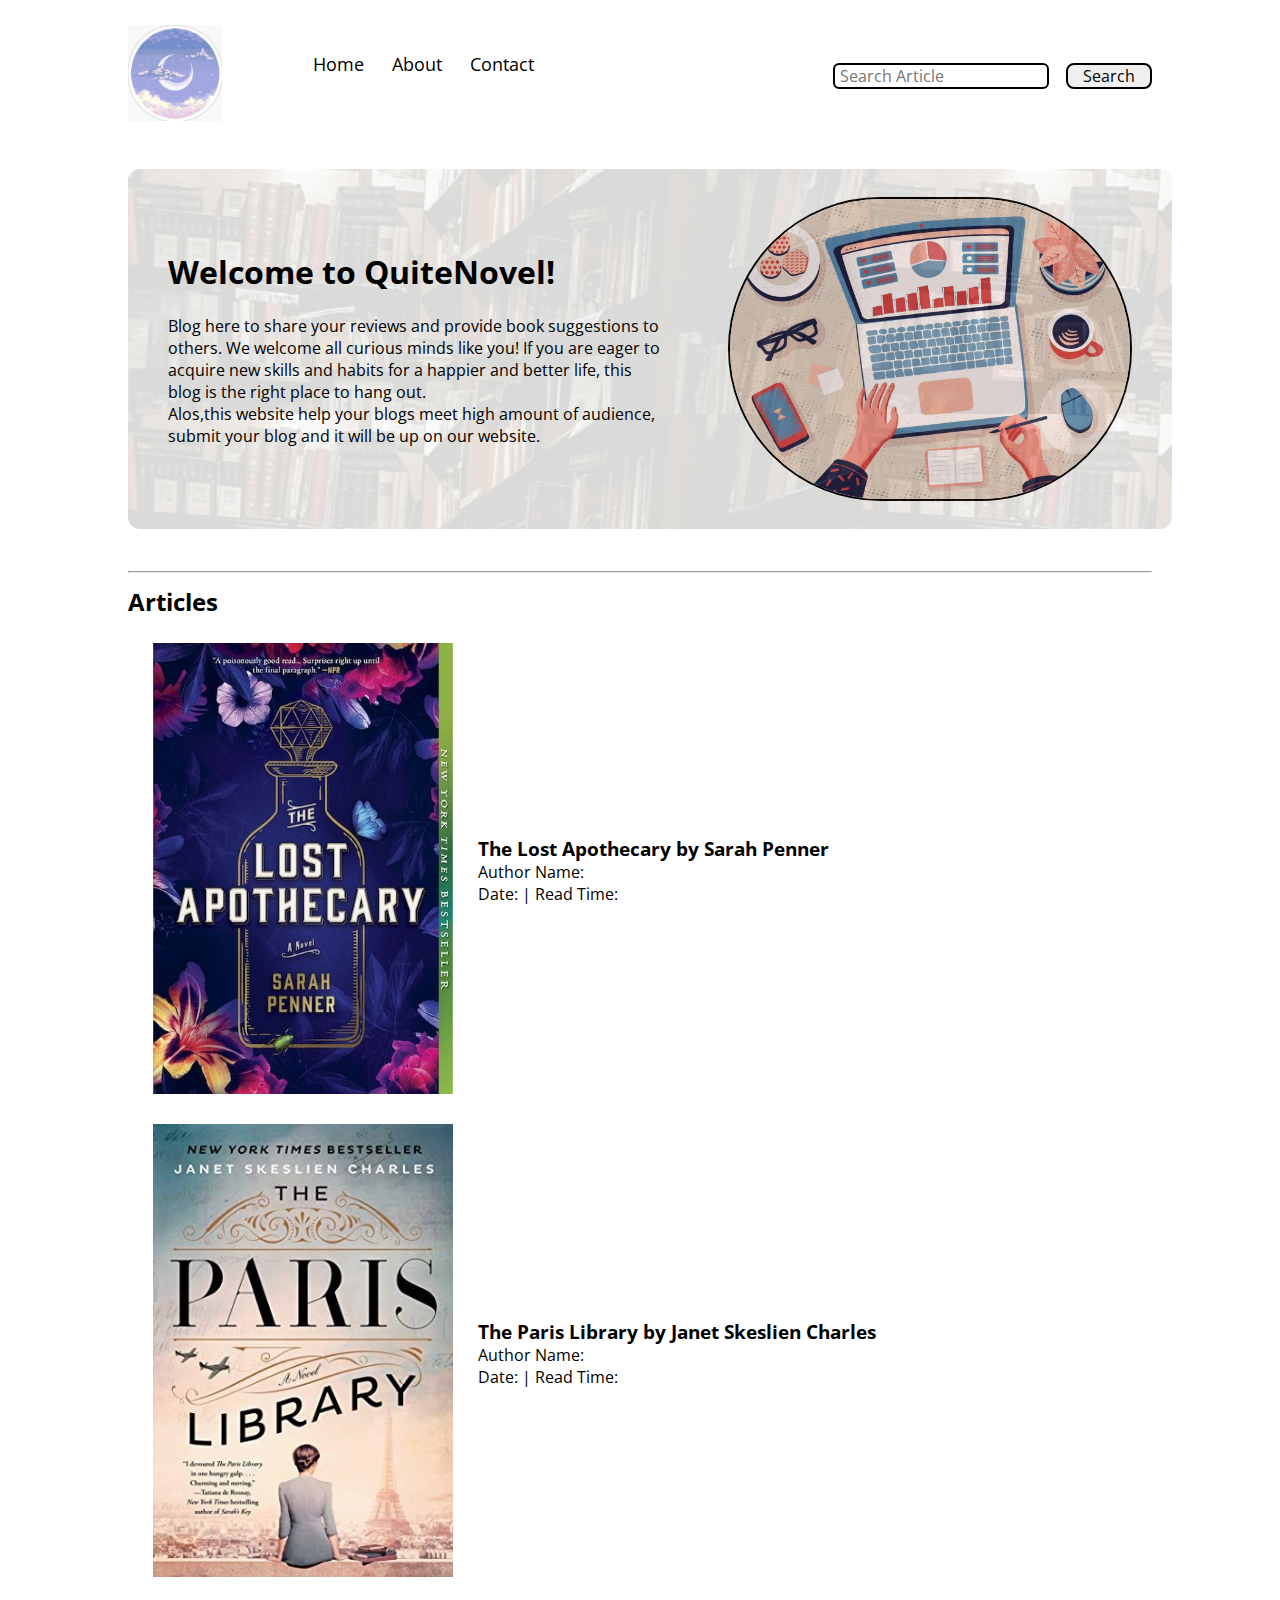
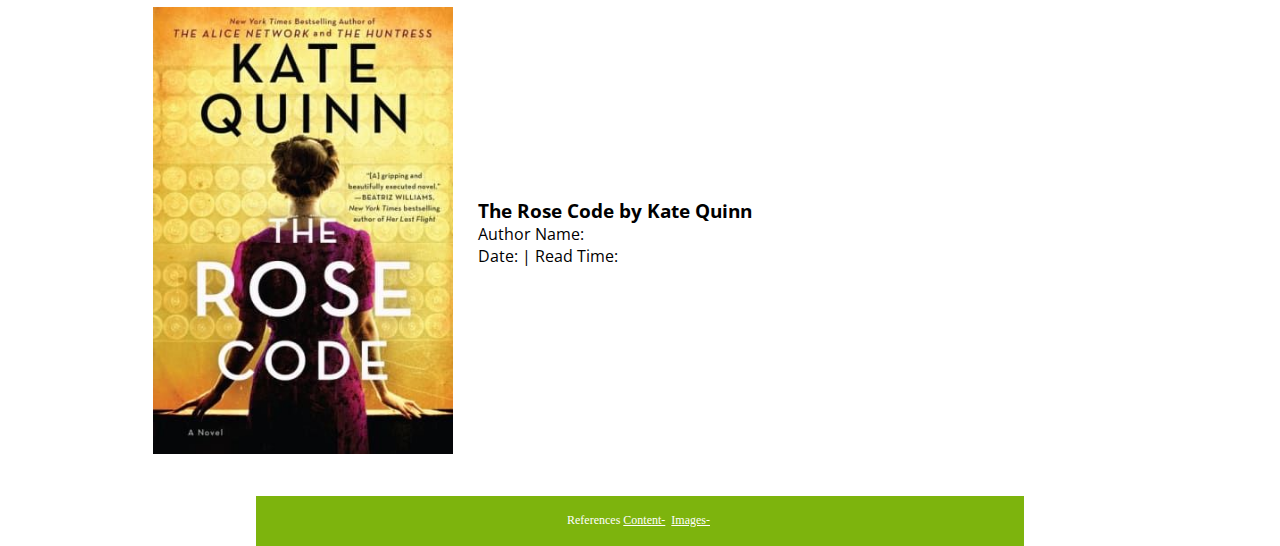
<file: index.html>
<!DOCTYPE html>
<html lang="en">
<head>
    <meta charset="UTF-8">
    <meta http-equiv="X-UA-Compatible" content="IE=edge">
    <meta name="viewport" content="width=device-width, initial-scale=1.0">
    <link rel="stylesheet" href="css/utils.css">
    <link rel="stylesheet" href="css/style.css">
    <link rel="stylesheet" href="css/mobile.css">
    <title>QuiteNovel</title>
</head>
<body>
    <nav class="navigation max-width-1 m-auto">
        <div class="nav-left"> 
            <a href="/">
            <span> <img src="image/moon.jpg" width="94px" alt="logo">
            </span> </a>
            <ul>
                <li><a href="/">Home</a></li>
                <li><a href="/about.html">About</a></li>
                <li><a href="/contact.html">Contact</a></li>
            </ul>
        </div>
        <div class="nav-right">
            <form action="/search.html" method="get">
                <input class="form-input" type="text" name="query" placeholder="Search Article">
                <button class="btn">Search</button>
            </form>
        </div>
    </nav>
    <div class="content max-width-1 m-auto my-2">
        <div class="content-left">
            <h1>Welcome to QuiteNovel!</h1><br>
            <p>Blog here to share your reviews and provide book suggestions to others. We welcome all curious
            minds like you! If you are eager to acquire new skills and habits for a 
            happier and better life, this blog is the right place to hang out.</p>
            <p>Alos,this website help your blogs meet high amount of audience, submit your blog and it will be up on 
            our website.</p>
        </div>
        <div class="content-right">
            <img src="image/home.jpg" alt="blog">
        </div>
    </div>
    <div class="max-width-1 m-auto"><hr></div>
    <div class="home-articles max-width-1 m-auto font1">
        <!--<div class="year-box">
            <div><h3>Year</h3></div>
            <div><input type="radio" name="year" id=""> 2021</div>
            <div><input type="radio" name="year" id=""> 2022</div>
        </div>-->
        <h2>Articles</h2>
        <div class="home-article">
            <div class="article-img"><img src="image/The Lost Apothecary Sarah Penner.jpg" alt="The Lost Apothecary" width="300px"></div>
            <div class="home-article-content font2">
                <a href="/blogpost.html"><h3>The Lost Apothecary by Sarah Penner</h3></a>
                <div>Author Name:</div>
                <span>Date: | Read Time: </span>
            </div>
        </div>
        <div class="home-article">
            <div class="article-img"><img src="image/The Paris Library Janet Skeslien Charles.jpg" alt="The Paris Library" width="300px"></div>
            <div class="home-article-content font2">
                <a href="/blogpost.html"><h3>The Paris Library by Janet Skeslien Charles</h3></a>
                <div>Author Name:</div>
                <span>Date:  |  Read Time: </span>
            </div>
        </div>
        <div class="home-article">
            <div class="article-img"><img src="image/The Rose Code Kate Quinn.jpg" alt="The Rose Code" width="300px"></div>
            <div class="home-article-content font2">
                <a href="/blogpost.html"><h3>The Rose Code by Kate Quinn</h3></a>
                <div>Author Name:</div>
                <span>Date:  |  Read Time: </span>
            </div>
        </div>
    </div>
    <div class="footer max-width-2 m-auto">
        <p>References</p> <a href="https://www.thecreativemuggle.com/best-books-book-clubs-2021/">Content-</a>
        <a href="https://in.pinterest.com">Images-</a>
    </div>
</body>
</html>
</file>
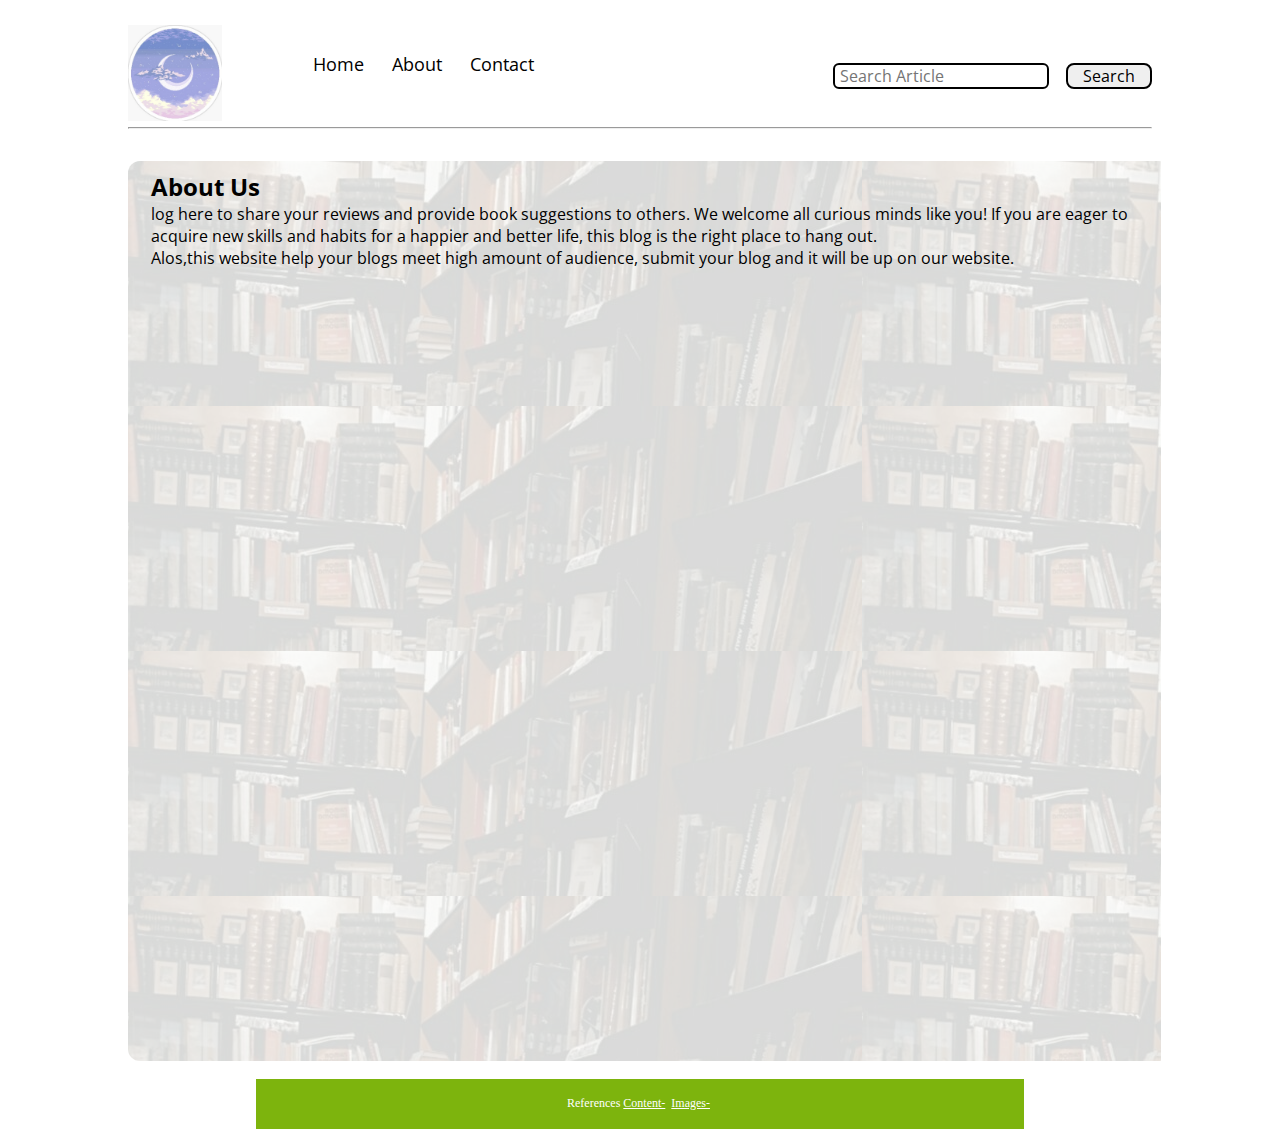
<file: about.html>
<!DOCTYPE html>
<html lang="en">
<head>
    <meta charset="UTF-8">
    <meta http-equiv="X-UA-Compatible" content="IE=edge">
    <meta name="viewport" content="width=device-width, initial-scale=1.0">
    <link rel="stylesheet" href="css/utils.css">
    <link rel="stylesheet" href="css/style.css">
    <link rel="stylesheet" href="css/about.css">
    <link rel="stylesheet" href="css/mobile.css">
    <title>Blog Website</title>
</head>
<body>
    <nav class="navigation max-width-1 m-auto">
        <div class="nav-left"> 
            <a href="/">
            <span> <img src="image/moon.jpg" width="94px" alt="logo">
            </span> </a>
            <ul>
                <li><a href="/">Home</a></li>
                <li><a href="about.html">About</a></li>
                <li><a href="contact.html">Contact</a></li>
            </ul>
        </div>
        <div class="nav-right">
            <form action="search.html" method="get">
                <input class="form-input" type="text" name="query" placeholder="Search Article">
                <button class="btn">Search</button>
            </form>
        </div>
    </nav>
    <div class="max-width-1 m-auto"> <hr> </div>
    <div class="about-content font1 max-width-1 m-auto">
        <div class="max-width-1 m-auto mx-1">
            <h2>About Us</h2> 
            <div class="about-info">
                <p>log here to share your reviews and provide book suggestions to others. We welcome all curious minds like you! If you are eager 
                    to acquire new skills and habits for a happier and better life, this blog is the right place to hang out.</p>
            <p>Alos,this website help your blogs meet high amount of audience, submit your blog and it will be up on our website. </p>
            </div>
        </div>
    </div>
    <div class="footer max-width-2 m-auto">
        <p>References</p> <a href="https://www.thecreativemuggle.com/best-books-book-clubs-2021/" target="_blank">Content-</a>
        <a href="https://in.pinterest.com" target="_blank">Images-</a>
    </div>
</body>
</html>
</file>
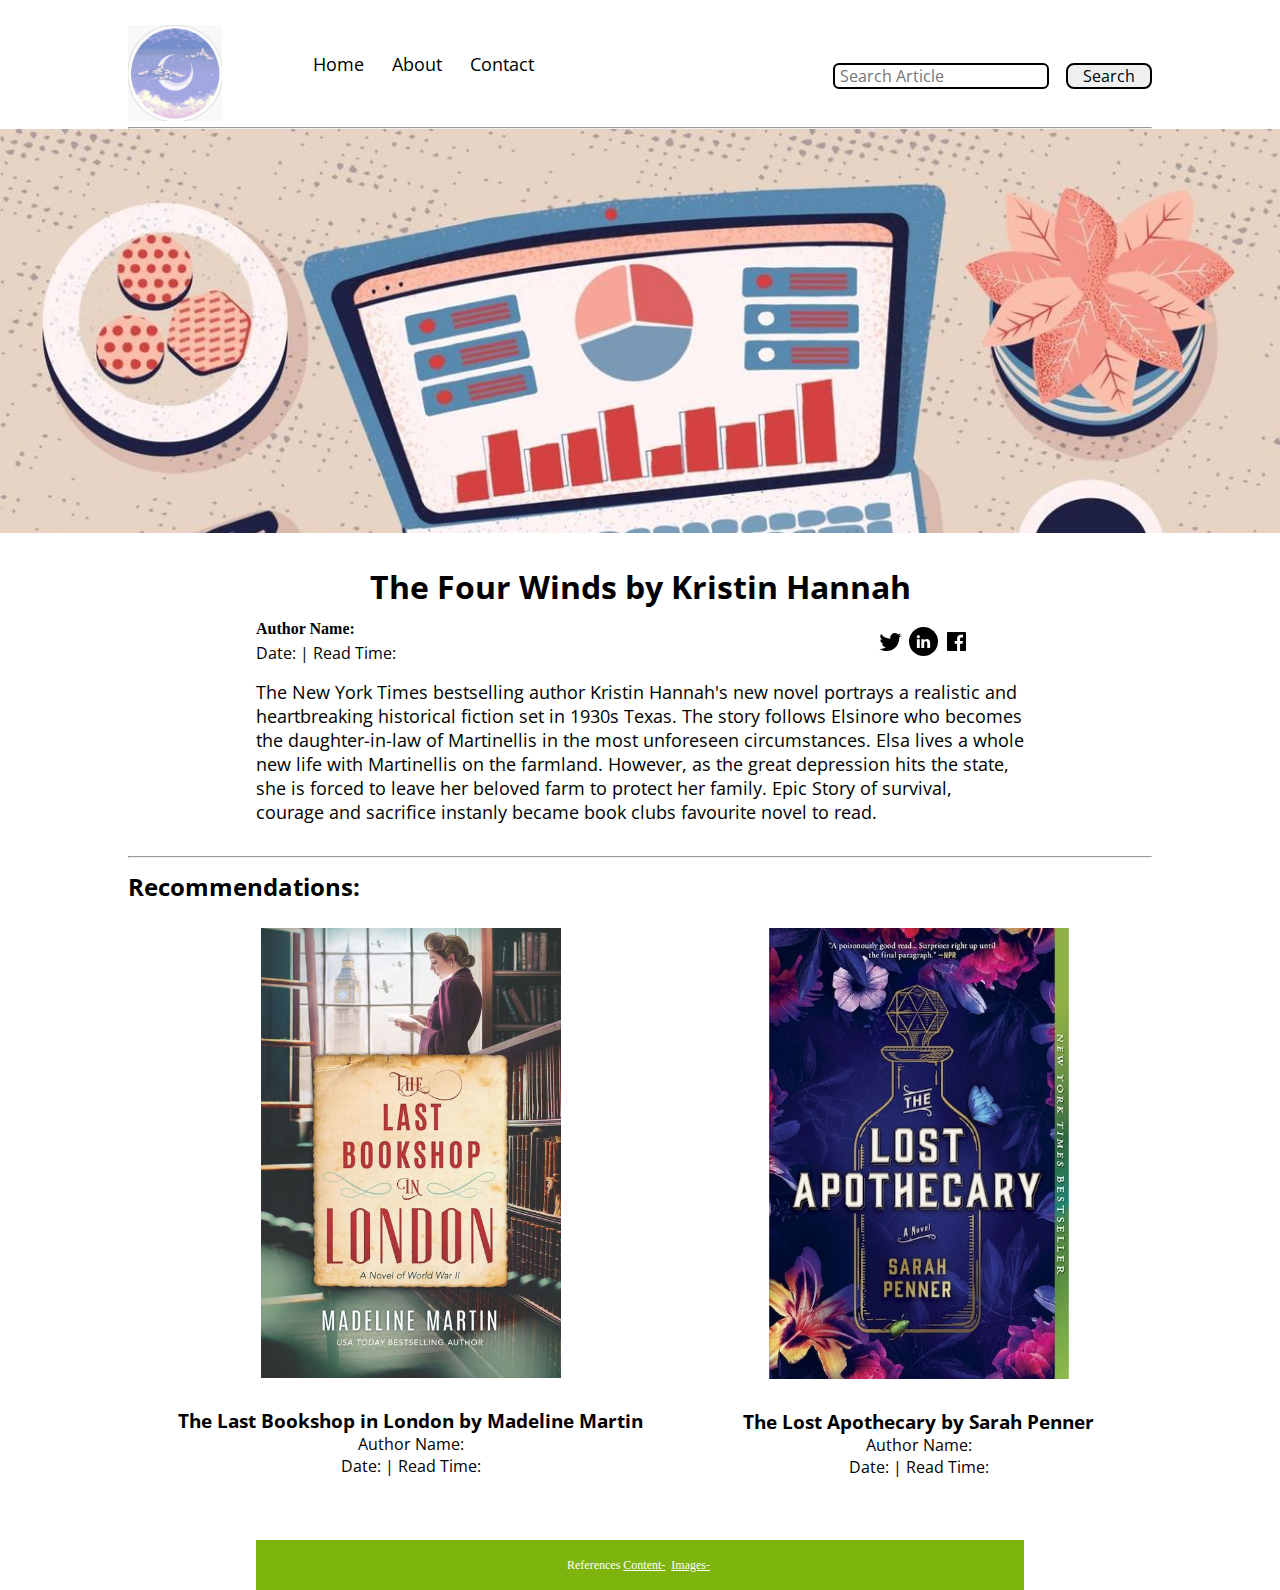
<file: blogpost.html>
<!DOCTYPE html>
<html lang="en">
<head>
    <meta charset="UTF-8">
    <meta http-equiv="X-UA-Compatible" content="IE=edge">
    <meta name="viewport" content="width=device-width, initial-scale=1.0">
    <link rel="stylesheet" href="css/utils.css">
    <link rel="stylesheet" href="css/style.css">
    <link rel="stylesheet" href="css/blogpost.css">
    <link rel="stylesheet" href="css/mobile.css">
    <title>Blog Website</title>
</head>
<body>
    <nav class="navigation max-width-1 m-auto">
        <div class="nav-left"> 
            <a href="/">
            <span> <img src="image/moon.jpg" width="94px" alt="logo">
            </span> </a>
            <ul>
                <li><a href="/">Home</a></li>
                <li><a href="about.html">About</a></li>
                <li><a href="contact.html">Contact</a></li>
            </ul>
        </div>
        <div class="nav-right">
            <form action="search.html" method="get">
                <input class="form-input" type="text" name="query" placeholder="Search Article">
                <button class="btn">Search</button>
            </form>
        </div>
    </nav>
    <div class="max-width-1 m-auto"> <hr> </div>
    <div class="post-img">
        <img src="image/home.jpg" alt="">
    </div>
    <div class="blog-post-content max-width-2 m-auto my-2">
        <h1 class="font1">The Four Winds by Kristin Hannah</h1>
        <div class="blogpost-meta">
            <div class="author-info">
                <b>Author Name: </b>
                <div>Date: | Read Time: </div>
            </div>
            <div class="social">
                <svg width="29" height="29" class="hk"><path d="M22.05 7.54a4.47 4.47 0 0 0-3.3-1.46 4.53 4.53 0 0 0-4.53 4.53c0 .35.04.7.08 1.05A12.9 12.9 0 0 1 5 6.89a5.1 5.1 0 0 0-.65 2.26c.03 1.6.83 2.99 2.02 3.79a4.3 4.3 0 0 1-2.02-.57v.08a4.55 4.55 0 0 0 3.63 4.44c-.4.08-.8.13-1.21.16l-.81-.08a4.54 4.54 0 0 0 4.2 3.15 9.56 9.56 0 0 1-5.66 1.94l-1.05-.08c2 1.27 4.38 2.02 6.94 2.02 8.3 0 12.86-6.9 12.84-12.85.02-.24 0-.43 0-.65a8.68 8.68 0 0 0 2.26-2.34c-.82.38-1.7.62-2.6.72a4.37 4.37 0 0 0 1.95-2.51c-.84.53-1.81.9-2.83 1.13z"></path></svg>
                <svg style="background: black; border-radius: 21px;" width="29" height="29" viewBox="0 0 29 29" fill="none" class="hk"><path d="M5 6.36C5 5.61 5.63 5 6.4 5h16.2c.77 0 1.4.61 1.4 1.36v16.28c0 .75-.63 1.36-1.4 1.36H6.4c-.77 0-1.4-.6-1.4-1.36V6.36z"></path><path fill-rule="evenodd" clip-rule="evenodd" d="M10.76 20.9v-8.57H7.89v8.58h2.87zm-1.44-9.75c1 0 1.63-.65 1.63-1.48-.02-.84-.62-1.48-1.6-1.48-.99 0-1.63.64-1.63 1.48 0 .83.62 1.48 1.59 1.48h.01zM12.35 20.9h2.87v-4.79c0-.25.02-.5.1-.7.2-.5.67-1.04 1.46-1.04 1.04 0 1.46.8 1.46 1.95v4.59h2.87v-4.92c0-2.64-1.42-3.87-3.3-3.87-1.55 0-2.23.86-2.61 1.45h.02v-1.24h-2.87c.04.8 0 8.58 0 8.58z" fill="#fff"></path></svg>
                <svg width="29" height="29" class="hk"><path d="M23.2 5H5.8a.8.8 0 0 0-.8.8V23.2c0 .44.35.8.8.8h9.3v-7.13h-2.38V13.9h2.38v-2.38c0-2.45 1.55-3.66 3.74-3.66 1.05 0 1.95.08 2.2.11v2.57h-1.5c-1.2 0-1.48.57-1.48 1.4v1.96h2.97l-.6 2.97h-2.37l.05 7.12h5.1a.8.8 0 0 0 .79-.8V5.8a.8.8 0 0 0-.8-.79"></path></svg>
            </div>
        </div>
        <p class="font1">The New York Times bestselling author Kristin Hannah's new novel portrays a realistic and 
            heartbreaking historical fiction set in 1930s Texas. The story follows Elsinore who becomes the 
            daughter-in-law of Martinellis in the most unforeseen circumstances. Elsa lives a whole new life with 
            Martinellis on the farmland. However, as the great depression hits the state, she is forced to leave her
            beloved farm to protect her family.  Epic Story of survival, courage and sacrifice instanly became book 
            clubs favourite novel to read.</p>
    </div>
    <div class="max-width-1 m-auto"><hr></div>
    <div class="home-articles max-width-1 m-auto font1">
        <h2>Recommendations:</h2>
        <div class="row">
        <div class="home-article more-post">
            <div class="article-img"><img src="image/The Last Bookshop in London by Madeline Martin.jpg" alt="The Last Bookshop in London" width="300px"></div>
            <div class="home-article-content font2 center">
                <a href="blogpost.html"><h3>The Last Bookshop in London by Madeline Martin</h3></a>
                <div>Author Name:</div>
                <span>Date: | Read Time: </span>
            </div>
        </div>
        <div class="home-article more-post">
            <div class="article-img"><img src="image/The Lost Apothecary Sarah Penner.jpg" alt="The Lost Apothecary" width="300px"></div>
            <div class="home-article-content font2 center">
                <a href="blogpost.html"><h3>The Lost Apothecary by Sarah Penner</h3></a>
                <div>Author Name:</div>
                <span>Date:  |  Read Time: </span>
            </div>
        </div>
    </div>
    </div>
    <div class="footer max-width-2 m-auto">
        <p>References</p> <a href="https://www.thecreativemuggle.com/best-books-book-clubs-2021/" target="_blank">Content-</a>
        <a href="https://in.pinterest.com" target="_blank">Images-</a>
    </div>
</body>
</html>
</file>
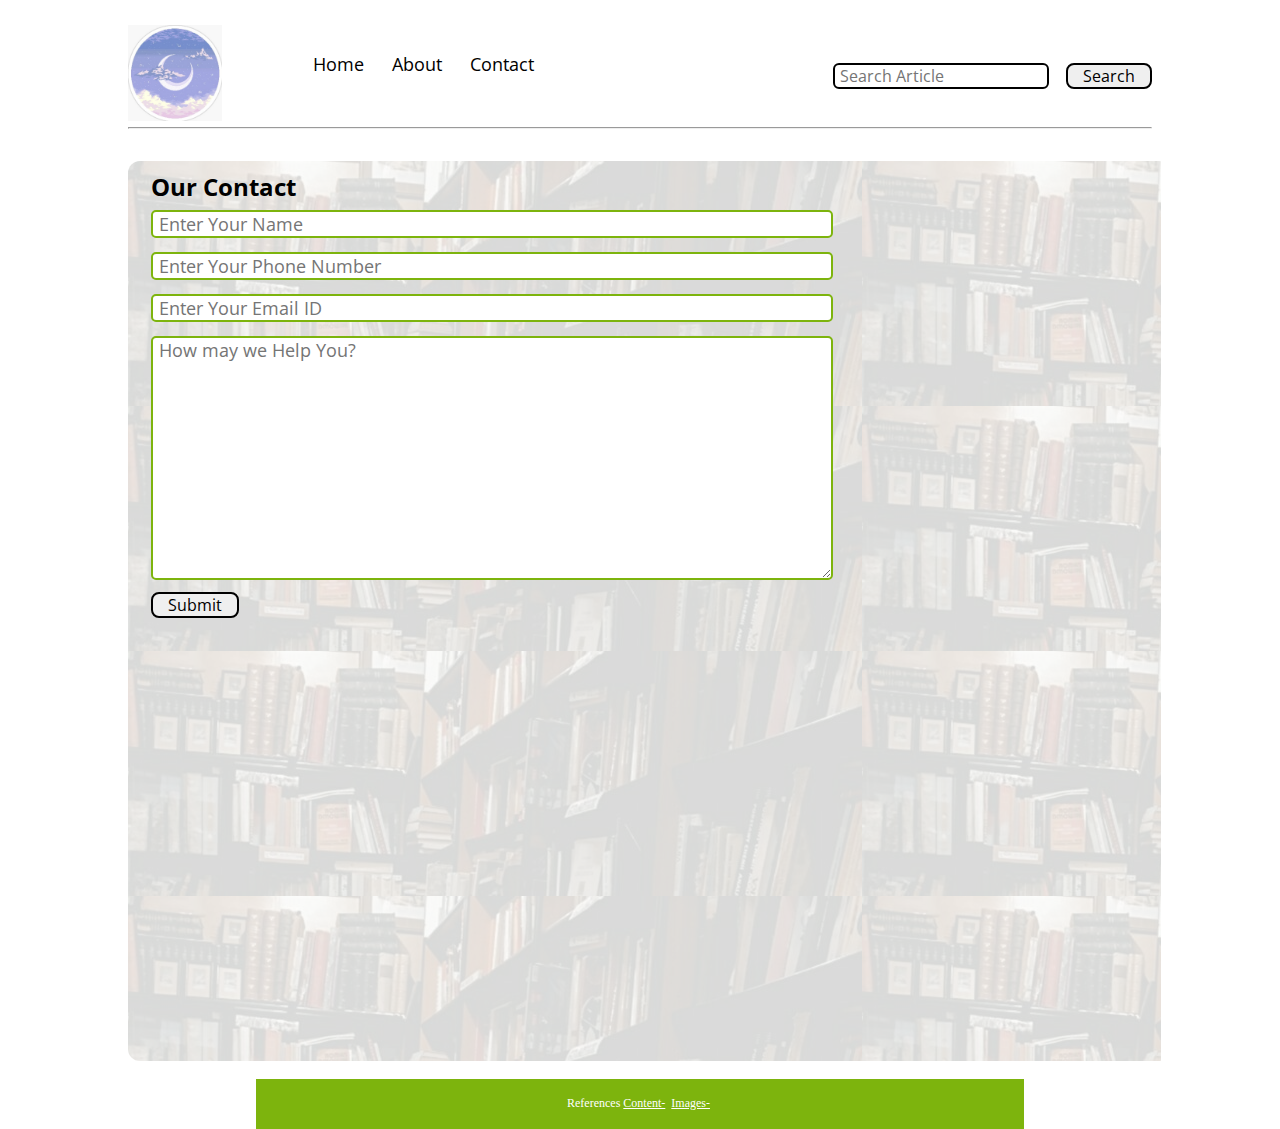
<file: contact.html>
<!DOCTYPE html>
<html lang="en">
<head>
    <meta charset="UTF-8">
    <meta http-equiv="X-UA-Compatible" content="IE=edge">
    <meta name="viewport" content="width=device-width, initial-scale=1.0">
    <link rel="stylesheet" href="css/utils.css">
    <link rel="stylesheet" href="css/style.css">
    <link rel="stylesheet" href="css/contact.css">
    <link rel="stylesheet" href="css/mobile.css">
    <title>Blog Website</title>
</head>
<body>
    <nav class="navigation max-width-1 m-auto">
        <div class="nav-left"> 
            <a href="/">
            <span> <img src="image/moon.jpg" width="94px" alt="logo">
            </span> </a>
            <ul>
                <li><a href="/">Home</a></li>
                <li><a href="about.html">About</a></li>
                <li><a href="contact.html">Contact</a></li>
            </ul>
        </div>
        <div class="nav-right">
            <form action="search.html" method="get">
                <input class="form-input" type="text" name="query" placeholder="Search Article">
                <button class="btn">Search</button>
            </form>
        </div>
    </nav>
    <div class="max-width-1 m-auto"> <hr> </div>
    <div class="contact-content font1 max-width-1 m-auto">
        <div class="max-width-1 m-auto mx-1">
            <h2>Our Contact</h2> 
            <div class="contact-form">
                <div class="form-box">
                    <input type="text" placeholder="Enter Your Name">
                </div>
                <div class="form-box">
                    <input type="text" placeholder="Enter Your Phone Number">
                </div>
                <div class="form-box">
                    <input type="text" placeholder="Enter Your Email ID">
                </div>
                <div class="form-box">
                    <textarea name="" id="" cols="30" rows="10" placeholder="How may we Help You?"></textarea>
                </div>
                <div class="form-box">
                    <button class="btn">Submit</button>
                </div>
            </div>
        </div>
    </div>
    <div class="footer max-width-2 m-auto">
        <p>References</p> <a href="https://www.thecreativemuggle.com/best-books-book-clubs-2021/" target="_blank">Content-</a>
        <a href="https://in.pinterest.com" target="_blank">Images-</a>
    </div>
</body>
</html>
</file>
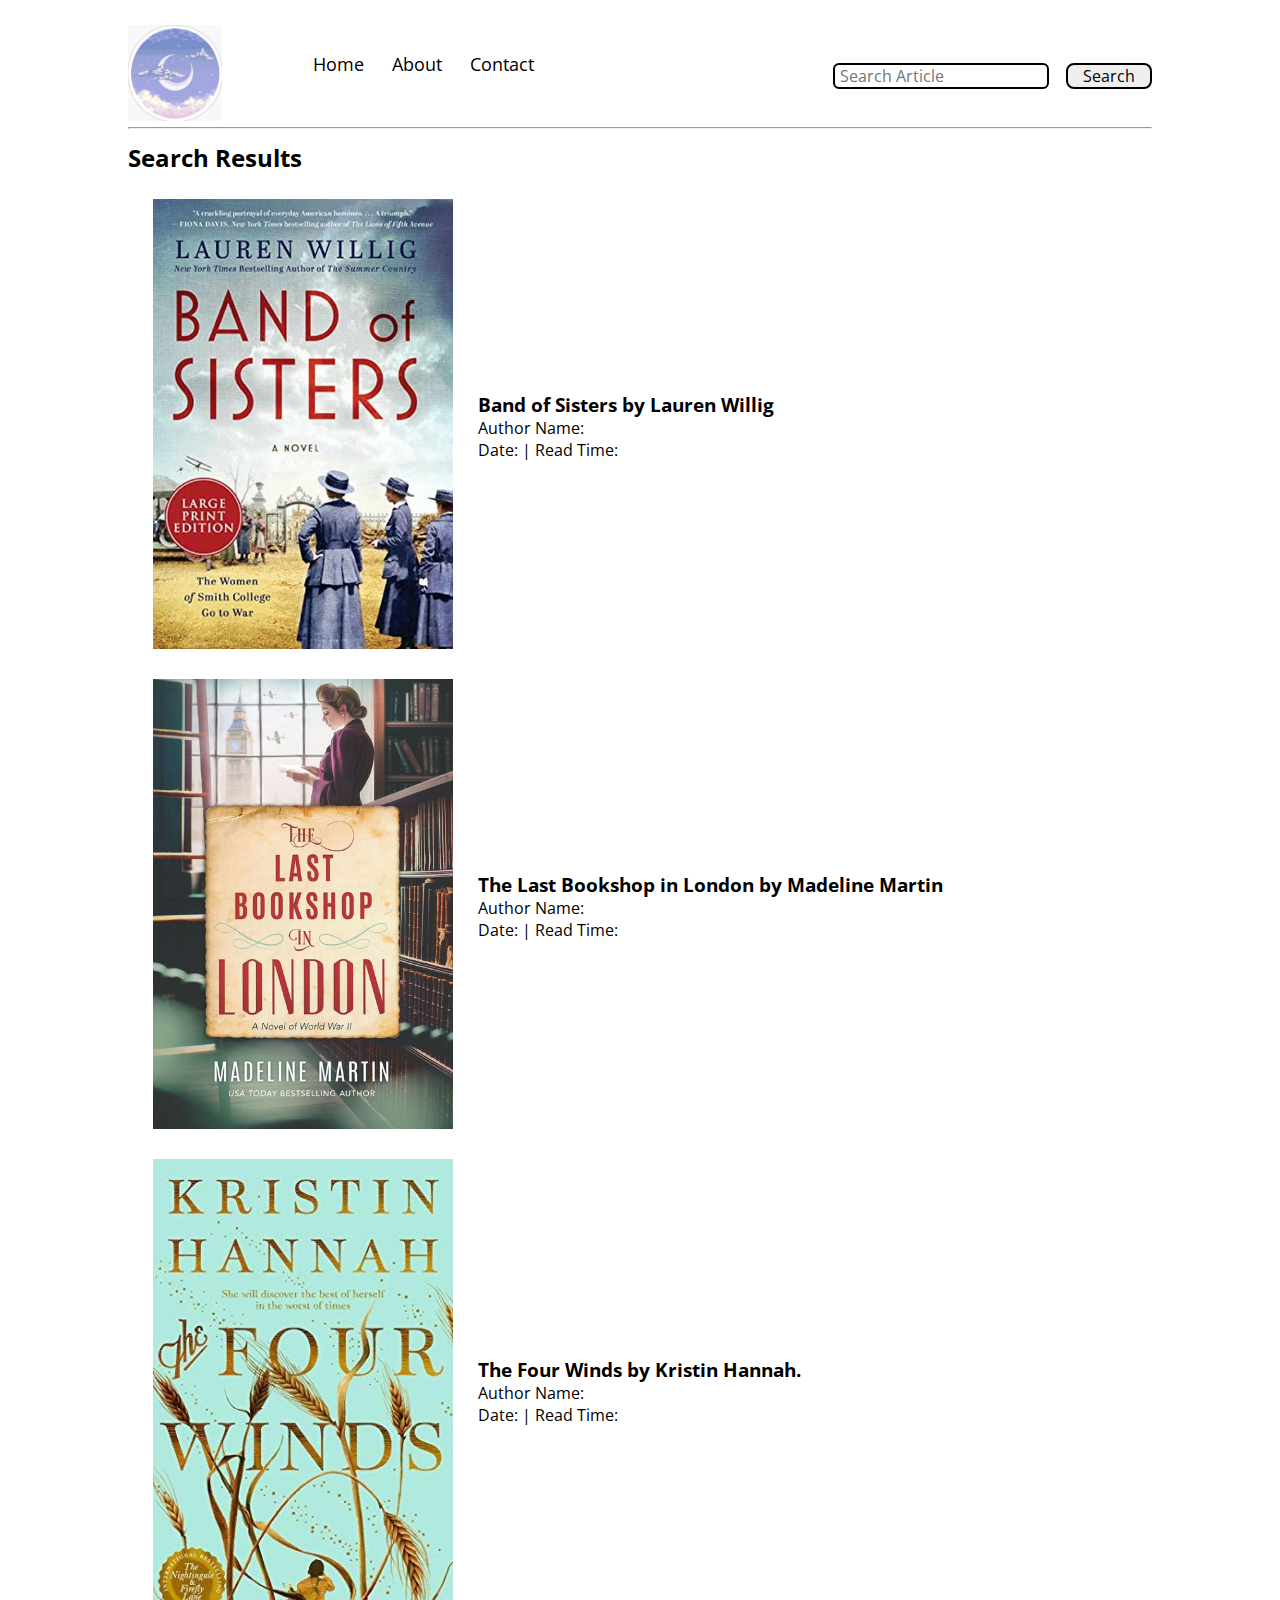
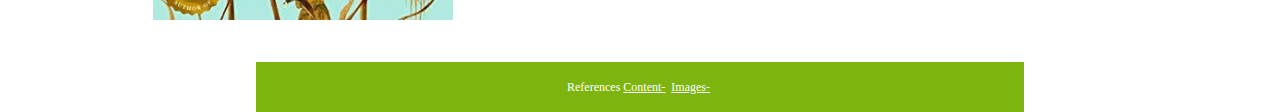
<file: search.html>
<!DOCTYPE html>
<html lang="en">
<head>
    <meta charset="UTF-8">
    <meta http-equiv="X-UA-Compatible" content="IE=edge">
    <meta name="viewport" content="width=device-width, initial-scale=1.0">
    <link rel="stylesheet" href="css/utils.css">
    <link rel="stylesheet" href="css/style.css">
    <link rel="stylesheet" href="css/mobile.css">
    <title>Blog Website</title>
</head>
<body>
    <nav class="navigation max-width-1 m-auto">
        <div class="nav-left"> 
            <a href="/">
            <span> <img src="image/moon.jpg" width="94px" alt="logo">
            </span> </a>
            <ul>
                <li><a href="/">Home</a></li>
                <li><a href="/about.html">About</a></li>
                <li><a href="/contact.html">Contact</a></li>
            </ul>
        </div>
        <div class="nav-right">
            <form action="/search.html" method="get">
                <input class="form-input" type="text" name="query" placeholder="Search Article">
                <button class="btn">Search</button>
            </form>
        </div>
    </nav>
    <div class="max-width-1 m-auto"><hr></div>
    <div class="home-articles max-width-1 m-auto font1">
        <h2>Search Results</h2>
        <div class="home-article">
            <div class="article-img"><img src="image/Band of Sisters by Lauren Willig.jpg" alt="Band of Sisters" width="300px"></div>
            <div class="home-article-content font2">
                <a href="/blogpost.html"><h3>Band of Sisters by Lauren Willig</h3></a>
                <div>Author Name:</div>
                <span>Date: | Read Time: </span>
            </div>
        </div>
        <div class="home-article">
            <div class="article-img"><img src="image/The Last Bookshop in London by Madeline Martin.jpg" alt="The Last Bookshop in London" width="300px"></div>
            <div class="home-article-content font2">
                <a href="/blogpost.html"><h3>The Last Bookshop in London by Madeline Martin</h3></a>
                <div>Author Name:</div>
                <span>Date: | Read Time: </span>
            </div>
        </div>
        <div class="home-article">
            <div class="article-img"><img src="image/The Four Winds by Kristin Hannah.jpg" alt="The Four Winds" width="300px"></div>
            <div class="home-article-content font2">
                <a href="/blogpost.html"><h3>The Four Winds by Kristin Hannah.</h3></a>
                <div>Author Name:</div>
                <span>Date: | Read Time: </span>
            </div>
        </div>
    </div>
    <div class="footer max-width-2 m-auto">
        <p>References</p> <a href="https://www.thecreativemuggle.com/best-books-book-clubs-2021/">Content-</a>
        <a href="https://in.pinterest.com">Images-</a>
    </div>
</body>
</html>
</file>
<file: css/utils.css>
@import url('https://fonts.googleapis.com/css2?family=Open+Sans&display=swap');
@import url('https://fonts.googleapis.com/css2?family=Open+Sans&family=Raleway:wght@300&display=swap');
:root{
    --main-bg-color: rgb(125, 180, 13);
    --font1: 'Open Sans', sans-serif;
    --font2: 'Open Sans', sans-serif;
}
.center{
    text-align: center;
}
.font1{
    font-family: var(--font1);
}
.font2{
    font-family: var(--font2);
}
.max-width-1{
    max-width: 80vw;
}
.max-width-2{
    max-width: 60vw;
}
.m-auto{
    margin:auto;
}
.mx-1{
    margin-left: 23px;
    margin-right: 23px;
}
.my-2{
    margin-top: 32px;
    margin-bottom: 32px;
}
.btn{
    padding: 0 15px;
    border: 2px solid black;
    border-radius: 8px;
    font-family: var(--font1);
    font-size: 16px;
    cursor: pointer;
    transition: all 0.3s ease-in-out;
}
.btn:hover{
    color: white;
    background-color: var(--main-bg-color);
}
.form-input{
    padding: 0 5px;
    font-size: 16px;
    border: 2px solid black;
    border-radius: 6px;
    margin: 0 13px;
    font-family: var(--font1);
}
.form-box input,textarea{
    width: 52vw;
    padding: 0px 6px;
    margin: 7px 0;
    font-size: 18px;
    font-family: var(--font1);
    border: 2px solid var(--main-bg-color);
    border-radius: 5px;
}
</file>
<file: css/style.css>
*{
    margin: 0;
    padding: 0;
}
.navigation{
    margin-top: 25px;
    font-family: var(--font1);
    /*height: 74px;*/
    /*background-color: antiquewhite;*/ /*he removed it*/
    display: flex;
    justify-content: space-between;
    align-items: center;
}
.nav-left{
    font-size: 20px;
    display: flex;
}
.nav-left ul{
    display: flex;
    align-items: center;
    margin: 0 77px;
    font-size: 18px;
    padding-bottom: 23px;
}
.nav-left ul li{
    list-style: none;
    margin: 0 14px;
    font-family: var(--font2);
}
.nav-left ul li a{
    text-decoration: none;
    color: black;
    transition: all 0.2s ease-in-out;
}
.nav-left ul li a:hover{
    color: white;
    background-color: var(--main-bg-color);
}
.content{
    height: 360px;
    /*background-color: rgb(47, 156, 224);*/
    display: flex;
    margin-top: 32px;
    padding: 10px;
    position: relative;
}
.content::after{
    content: "";
    background-image: url("../image/banner.jpg");
    position: absolute;
    width: 100%;
    height: inherit;
    opacity: 0.15;
    border-radius: 12px;
}
.content-left{
    font-family: var(--font1);
    /*width: 50%;*/
    display: flex;
    flex-direction: column;
    justify-content: center;
    padding: 40px;
    z-index: 1;
}
.content-right{
    /*width: 50%;*/
    display: flex;
    align-items: center;
    justify-content: center;
}
.content-right img{
    height: 300px;
    border: 2px solid black;
    border-radius: 300px;
    margin: 20px;
}
.home-articles{
    padding: 12px;
    /*background-color: rgb(247, 187, 243,0.5);*/
    /*margin-top: 23px;*/
    position: relative;
}
.year-box{
    position: absolute;
    width: 234px;
    height: 255px;
    background-color: aquamarine;
    right: 419px;
    top: 100px;
}
.year-box div{
    margin: 12px 0px;
    font-size: 18px;
}
.home-article{
    display: flex;
    margin: 25px;
}
.article-img{       /*not worked, defined directed in index.html*/
    width: "300px" ;
}
.home-article-content{
    align-self: center;
    padding: 25px;
}
.home-article-content a{
    text-decoration: none;
    color: black;
}
.footer{
    height: 50px;
    background-color: var(--main-bg-color);
    display: flex;
    align-items: center;
    justify-content: center;
    color: white;
    font-size: 12px;
}
.footer a{
    color: white;
    margin: 3px;
}
</file>
<file: css/mobile.css>
@media screen and (max-width: 1200px) {
.navigation {
    flex-direction: column;
    margin-bottom: 23px;
}
.nav-left {
    flex-direction: column;
    text-align: center;
}
.content-right {
    display: none;
}
.home-article {
    flex-direction: column;
}

.home-article-img {
    text-align: center;
}
.year-box {
    top: 25px;
    left: 60vw;
    font-size: 11px;
    display: flex;
}
.year-box div {
    padding: 0 3px;
    margin: 0;
}
.home-article img {
    width: 70vw;
}
.form-input {
    width: 50%;
}
.form-box input,
    textarea {
    width: 66vw;
}
.row {
    flex-direction: column;
}
.social {
    padding: 0;
}
.post-img {
    height: auto;
}
.adjust-year {
    position: static;
    height: auto;
    padding: 12px 0px;
    display: flex;
    justify-content: flex-end;
    width: 100%;
}
}
</file>
<file: css/about.css>
.about-content{  
    height: 100vh;
    margin-top: 32px;
    padding: 9px;
    position: relative; 
    overflow: hidden;
}
.about-content::after {
    content: "";
    background-image: url("../image/banner.jpg");
    position: absolute;
    top:0;
    width: 100%;
    height: inherit;
    opacity: 0.15;
    border-radius: 12px;
    z-index: -1;
}
</file>
<file: css/blogpost.css>
.post-img{
    height: 404px;
    overflow: hidden; 
}
.post-img img{
    width: 100%;
}
.blog-post-content{
    background-color: white;
}
.blog-post-content h1{
    text-align: center;
}
.blog-post-content p{
    font-size: 18px; 
}
.row{
    display: flex;
}
.more-post{
    flex-direction: column; 
    align-items: center;
}
.blogpost-meta{ 
    display: flex;
    justify-content: space-between;
    /*background-color: rgb(10, 10, 67);*/
}
.author-info{
    margin: 12px 0;
}
.author-info div{
    padding: 4px 0px;
    font-family: var(--font2);
}
.social{
    padding-right: 53px;
    align-self: center;
    cursor: pointer;
}
</file>
<file: css/contact.css>
.contact-content{  
    height: 100vh;
    margin-top: 32px;
    padding: 9px;
    position: relative; 
    overflow: hidden;
}
.contact-content::after {
    content: "";
    background-image: url("../image/banner.jpg");
    position: absolute;
    top:0;
    width: 100%;
    height: inherit;
    opacity: 0.15;
    border-radius: 12px;
    z-index: -1;
}
</file>
